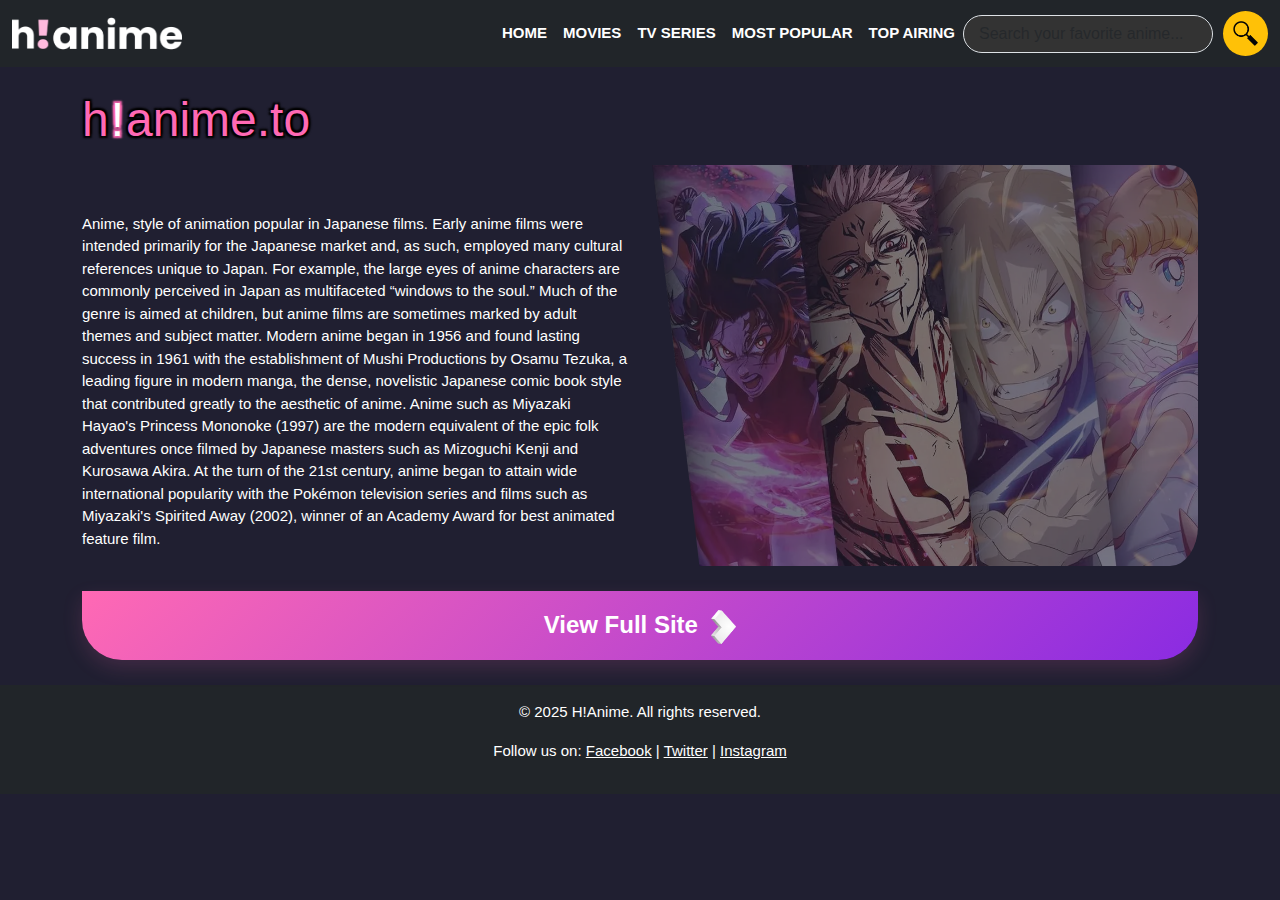
<file: index.html>
<!DOCTYPE html>
<html lang="en">

<head>
    <meta charset="UTF-8">
    <meta name="viewport" content="width=device-width, initial-scale=1.0">
    <title>H!Anime</title>
    <link rel="stylesheet" href="https://cdn.jsdelivr.net/npm/bootstrap@5.3.2/dist/css/bootstrap.min.css"
        integrity="sha384-T3c6CoIi6uLrA9TneNEoa7RxnatzjcDSCmG1MXxSR1GAsXEV/Dwwykc2MPK8M2HN" crossorigin="anonymous">
    <script src="https://cdn.jsdelivr.net/npm/bootstrap@5.3.2/dist/js/bootstrap.bundle.min.js"></script>
    <script src="https://code.jquery.com/jquery-3.6.0.min.js"></script>
    <link rel="stylesheet" href="main.css">
</head>

<body>
    <!-- Navbar -->
    <div id="navbar"></div>
    <script>
        $("#navbar").load("navbar.html");
    </script>
    
    <!-- Content -->
    <section class="container mt-4">
        <div class="content row d-inline-flex">
            <h1 class="d-inline-flex hianime">h<span class="i">!</span>anime.to</h1>
            <p class="anime mt-5 col-6 text-white d-flex align-items-center">
                Anime, style of animation popular in Japanese films. Early anime films were intended primarily for the
                Japanese market and, as such, employed many cultural references unique to Japan. For example, the large
                eyes of anime characters are commonly perceived in Japan as multifaceted “windows to the soul.” Much of
                the genre is aimed at children, but anime films are sometimes marked by adult themes and subject matter.
                Modern anime began in 1956 and found lasting success in 1961 with the establishment of Mushi Productions
                by Osamu Tezuka, a leading figure in modern manga, the dense, novelistic Japanese comic book style that
                contributed greatly to the aesthetic of anime. Anime such as Miyazaki Hayao's Princess Mononoke (1997)
                are the modern equivalent of the epic folk adventures once filmed by Japanese masters such as Mizoguchi
                Kenji and Kurosawa Akira. At the turn of the 21st century, anime began to attain wide international
                popularity with the Pokémon television series and films such as Miyazaki's Spirited Away (2002), winner
                of an Academy Award for best animated feature film.
            </p>
            <img class="anw-min col-6" src="photos/anw-min.webp" alt="anime">
        </div>
        <!-- Full Site -->
        <a href="fullsite.html"><button class="fullsite col-12 fw-bolder text-white">
                View Full Site &nbsp;<img src="photos/arrow.png" alt="arrow" width="25px">
        </button></a>
    </section>
    <div id="footer"></div>
    <script>
        $("#footer").load("footer.html");
    </script>
</body>

</html>
</file>
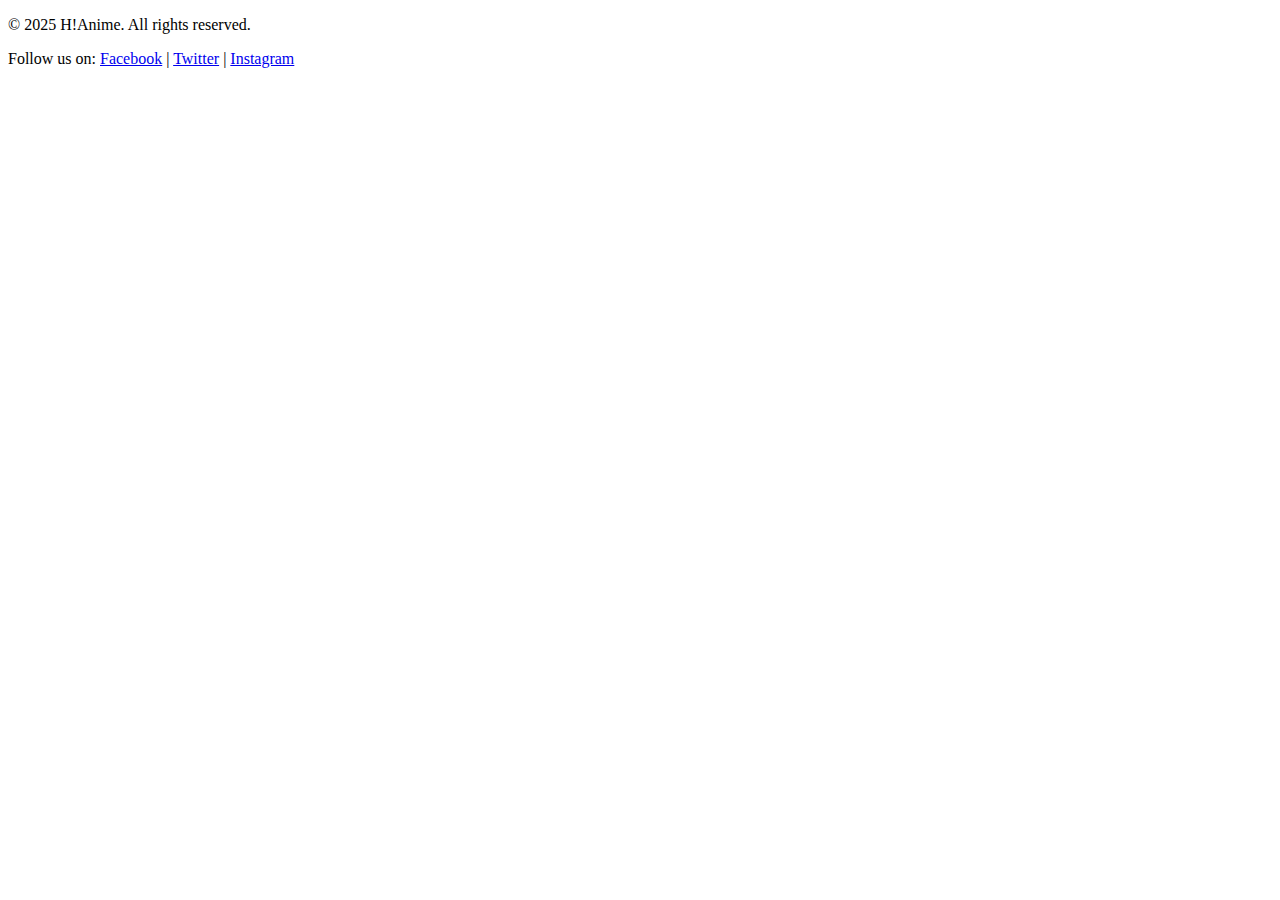
<file: footer.html>
<!DOCTYPE html>
<html lang="en">

<head>
    <meta charset="UTF-8">
    <meta name="viewport" content="width=device-width, initial-scale=1.0">
    <title>Footer</title>
</head>

<body>
    <footer class="bg-dark text-white text-center p-3">
        <p>&copy; 2025 H!Anime. All rights reserved.</p>
        <p>Follow us on:
            <a href="#" class="text-white">Facebook</a> |
            <a href="#" class="text-white">Twitter</a> |
            <a href="#" class="text-white">Instagram</a>
        </p>
    </footer>
</body>

</html>
</file>
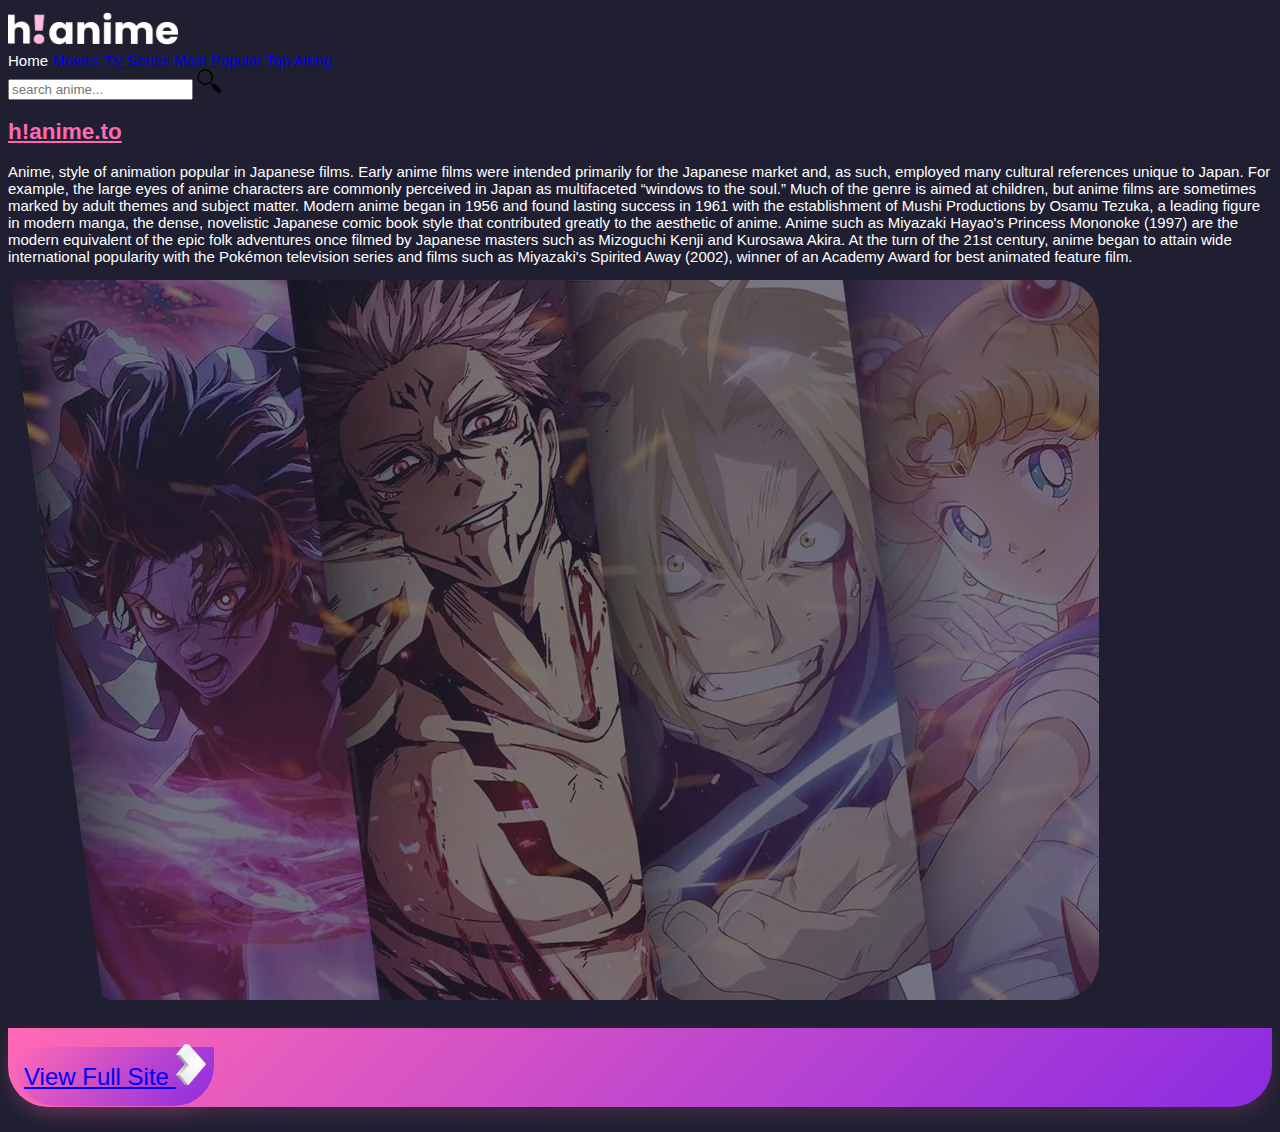
<file: main.html>
<!DOCTYPE html>
<html lang="en">

<head>
    <meta charset="UTF-8">
    <meta name="viewport" content="width=device-width, initial-scale=1.0">
    <title>H!Anime</title>
    <link rel="stylesheet" href="https://cdn.jsdelivr.net/npm/bootstrap@5.3.2/dist/css/bootstrap.min.css" integrity="sha384-T3c6CoIi6uLrA9TneNEoa7RxnatzjcDSCmG1MXxSR1GAsXEV/Dwwykc2MPK8M2HN" crossorigin="anonymous">
    <link rel="stylesheet" href="main.css">
</head>

<body>
    <!-- Navbar -->
    <nav class="bg-dark text-white">
        <div class="d-inline-flex my-2">
            <a href="photos/logo.png">
                <img class="p-2 mx-2 my-2" src="photos/logo.png" alt="Crunchyroll" width="170">
            </a>
            <div class="d-flex mt-3">
                <a class="p-2 mx-2 my-2 text-decoration-none fw-bold text-white">Home</a>
                <a class="p-2 mx-2 my-2 text-decoration-none fw-bold text-white" href="#">Movies</a>
                <a class="p-2 mx-2 my-2 text-decoration-none fw-bold text-white" href="#">TV Series</a>
                <a class="p-2 mx-2 my-2 text-decoration-none fw-bold text-white" href="#">Most Popular</a>
                <a class="p-2 mx-2 my-2 text-decoration-none fw-bold text-white" href="#">Top Airing</a>
            </div>
        </div>
        <div class="searchbar d-inline">
            <input type="text" class="search ms-4 bg-dark bg-gradient" placeholder="search anime...">
            <a class="ms-2" href="#">
                <img src="photos/search.png" alt="search" width="25">
            </a>
        </div>
    </nav>
    <!-- Content -->
    <section class="container mt-4">
        <div class="content row d-inline-flex">
            <h2 class="d-inline-flex">h!anime.to</h2>
            <p class="anime mt-5 col-6 text-white d-flex align-items-center">
                Anime, style of animation popular in Japanese films. Early anime films were intended primarily for the
                Japanese market and, as such, employed many cultural references unique to Japan. For example, the large
                eyes of anime characters are commonly perceived in Japan as multifaceted “windows to the soul.” Much of
                the genre is aimed at children, but anime films are sometimes marked by adult themes and subject matter.
                Modern anime began in 1956 and found lasting success in 1961 with the establishment of Mushi Productions
                by Osamu Tezuka, a leading figure in modern manga, the dense, novelistic Japanese comic book style that
                contributed greatly to the aesthetic of anime. Anime such as Miyazaki Hayao's Princess Mononoke (1997)
                are the modern equivalent of the epic folk adventures once filmed by Japanese masters such as Mizoguchi
                Kenji and Kurosawa Akira. At the turn of the 21st century, anime began to attain wide international
                popularity with the Pokémon television series and films such as Miyazaki's Spirited Away (2002), winner
                of an Academy Award for best animated feature film.
            </p>
            <img class="anw-min col-6" src="photos/anw-min.webp" alt="anime">
        </div>
        <!-- Full Site -->
        <div class="fullsite row">
            <a href="#" class="col-12 fullsite text-decoration-none fw-bolder text-white mt-4">
                View Full Site
                <img src="photos/arrow.png" alt="arrow" width="30px">
            </a>
        </div>
    </section>
</body>

</html>
</file>
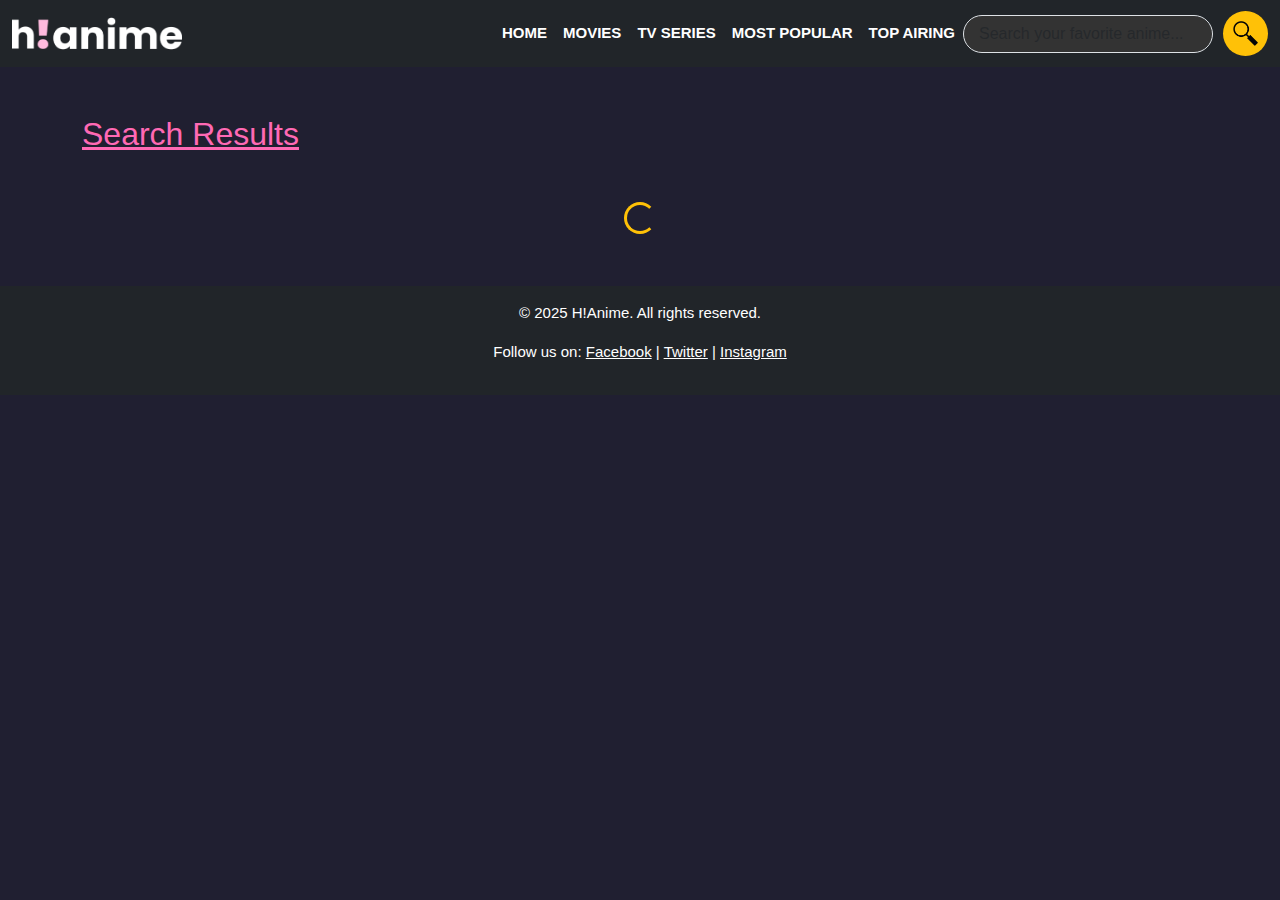
<file: search-results.html>
<!DOCTYPE html>
<html lang="en">

<head>
    <meta charset="UTF-8">
    <meta name="viewport" content="width=device-width, initial-scale=1.0">
    <title>Search Results - h!anime</title>
    <link href="https://cdn.jsdelivr.net/npm/bootstrap@5.3.2/dist/css/bootstrap.min.css" rel="stylesheet">
    <link rel="stylesheet" href="main.css">
</head>

<body>
    <!-- Navbar -->
    <div id="navbar"></div>

    <!-- Search Results Section -->
    <section class="container mt-5">
        <h2 class="mb-4">Search Results</h2>
        <div class="text-center my-5" id="loadingSpinner">
            <div class="spinner-border text-warning" role="status">
                <span class="visually-hidden">Loading...</span>
            </div>
        </div>

        <div class="row" id="searchResultsGrid"></div>
    </section>

    <!-- Footer -->
    <div id="footer"></div>

    <!-- Scripts -->
    <script src="https://cdn.jsdelivr.net/npm/bootstrap@5.3.2/dist/js/bootstrap.bundle.min.js"></script>
    <script src="https://code.jquery.com/jquery-3.6.0.min.js"></script>
    <script>
        $("#navbar").load("navbar.html");
        $("#footer").load("footer.html");

        const urlParams = new URLSearchParams(window.location.search);
        const query = urlParams.get('query');

        const spinner = document.getElementById("loadingSpinner");
        const container = document.getElementById("searchResultsGrid");

        spinner.style.display = "block"; // Show spinner initially

        if (query) {
            fetch(`https://api.jikan.moe/v4/anime?q=${query}&order_by=title&sort=asc&limit=12`)
                .then(response => response.json())
                .then(data => {
                    spinner.style.display = "none"; // Hide spinner after loading

                    const results = data.data;
                    if (results.length === 0) {
                        container.innerHTML = '<p class="text-white">No results found.</p>';
                        return;
                    }

                    results.forEach(anime => {
                        const col = document.createElement('div');
                        col.className = 'col-6 col-md-4 col-lg-2 mb-4';
                        const genres = anime.genres.map(g => `<span class="badge bg-secondary me-1">${g.name}</span>`).join('');
                        col.innerHTML = `
                    <div class="anime-card p-3 h-100 d-flex flex-column">
                        <div class="genre-tags mb-2">${genres}</div>
                        <img src="${anime.images.jpg.image_url}" alt="${anime.title}" class="mb-3">
                        <h5>${anime.title}</h5>
                        <p class="card-desc">${anime.synopsis ? anime.synopsis.slice(0, 100) + "..." : "No description available."}</p>
                        <a href="${anime.url}" target="_blank" class="btn btn-pink mt-auto">Watch Now</a>
                    </div>
                `;
                        container.appendChild(col);
                    });
                })
                .catch(err => {
                    spinner.style.display = "none"; // Hide on error too
                    console.error(err);
                    container.innerHTML = '<p class="text-white">An error occurred. Please try again.</p>';
                });
        }
    </script>
</body>

</html>
</file>
<file: main.css>
:root {
    --font-family-base: 'Segoe UI', Tahoma, Geneva, Verdana, sans-serif;
    --font-size-base: 15px;
    --font-size-title: 3rem;
    --font-size-subtitle: 0.9rem;
    --color-text: white;
    --color-primary: hotpink;
    --color-primary-dark: deeppink;
    --color-bg: rgb(32, 31, 49);
    --color-card-bg: #1e1d2b;
    --color-card-shadow: rgba(255, 105, 180, 0.15);
    --color-card-shadow-hover: rgba(255, 105, 180, 0.25);
    --color-scrollbar-thumb: #555555b4;
    --color-scrollbar-thumb-hover: #696969d1;
    --color-scrollbar-track: rgba(54, 54, 54, 0.409);
    --color-btn-yellow: #ffc107;
    --color-btn-yellow-dark: #e0a800;
    --color-footer-bg: #343a40;
    --color-secondary: #333;
    --color-secondary-hover: #444;
    --font-title: Impact, Haettenschweiler, 'Arial Narrow Bold', sans-serif;
}

body {
    font-family: var(--font-family-base);
    font-size: var(--font-size-base);
    color: var(--color-text);
    background-color: var(--color-bg);
}

.search-bar {
    background-color: var(--color-secondary);
    color: var(--color-text);
    border-radius: 30px;
    padding-left: 15px;
    width: 250px;
    transition: all 0.3s ease;
}

.search-bar:focus {
    background-color: var(--color-secondary-hover);
    outline: none;
    box-shadow: none;
}

.search-btn {
    background-color: var(--color-btn-yellow);
    border-radius: 50%;
    padding: 10px;
    border: none;
    cursor: pointer;
    transition: background-color 0.3s ease;
}

.search-btn:hover {
    background-color: var(--color-btn-yellow-dark);
}

.navbar-nav .nav-link {
    padding: 10px 15px;
    font-weight: bold;
    text-transform: uppercase;
    color: var(--color-text);
    transition: color 0.3s ease;
}

.navbar-nav .nav-link:hover {
    color: var(--color-btn-yellow);
}

@media (max-width: 768px) {
    .search-bar {
        width: 150px;
    }
}

h2 {
    text-decoration: underline;
    color: var(--color-primary);
    font-family: var(--font-title);
}

h1,
h1 .i {
    font-family: var(--font-title);
}

h1 .i {
    color: var(--color-text);
    text-shadow: 2px 2px 2px var(--color-primary), -2px -2px 2px var(--color-primary), 2px -2px 2px var(--color-primary), -2px 2px 2px var(--color-primary);
    font-size: var(--font-size-title);
    margin: 0 2px;
}

h1.hianime {
    font-size: var(--font-size-title);
    margin-bottom: 1rem;
    text-shadow: 2px 2px 2px black, -2px -2px 2px black, 2px -2px 2px black, -2px 2px 2px black;
    color: var(--color-primary);
}

.anw-min {
    opacity: .4;
    border-radius: 0 40px 40px 0;
}

.fullsite {
    padding: 1rem .5rem;
    border-radius: 0 0 40px 40px;
    font-size: x-large;
    background: linear-gradient(135deg, var(--color-primary), #8a2be2);
    box-shadow: 0 8px 20px var(--color-card-shadow);
    border: none;
    margin: 25px auto;
}

.fullsite:hover {
    cursor: pointer;
    transition: background-color 0.3s ease, transform 0.3s ease, box-shadow 0.3s ease;
    transform: translateY(-2px);
    box-shadow: 0 12px 25px var(--color-card-shadow-hover);
}

.fullsite:active {
    transform: translateY(0px);
    box-shadow: 0 8px 20px var(--color-card-shadow);
    background: linear-gradient(135deg, #d55695, #7022ba);
}

::-webkit-scrollbar {
    width: .5rem;
}

::-webkit-scrollbar-track {
    background: var(--color-scrollbar-track);
}

::-webkit-scrollbar-thumb {
    background: var(--color-scrollbar-thumb);
}

::-webkit-scrollbar-thumb:hover {
    background: var(--color-scrollbar-thumb-hover);
}

.anime-card,
.category-card {
    background-color: var(--color-card-bg);
    border-radius: 20px;
    transition: transform 0.3s ease, box-shadow 0.3s ease;
    box-shadow: 0 8px 20px var(--color-card-shadow);
    color: var(--color-text);
}

.anime-card:hover {
    transform: translateY(-10px);
    box-shadow: 0 12px 25px var(--color-card-shadow-hover);
}

.anime-card h5 {
    color: var(--color-primary);
    font-weight: bold;
    font-family: var(--font-family-base);
}

.anime-card img {
    width: 100%;
    border-radius: 15px;
}

.card-desc {
    font-size: var(--font-size-subtitle);
    color: rgb(200, 200, 200);
    margin-top: auto;
}

.stars {
    color: gold;
    font-size: 1.2rem;
}

.btn-pink {
    background-color: var(--color-primary);
    color: var(--color-text);
    border: none;
    padding: 10px;
    border-radius: 10px;
    cursor: pointer;
}

.btn-pink:hover {
    background-color: var(--color-primary-dark);
}

.btn-pink:focus {
    outline: none;
    box-shadow: 0 0 0 3px var(--color-card-shadow);
}

#search-suggestions {
    max-height: 250px;
    overflow-y: auto;
    font-size: var(--font-size-subtitle);
}

.suggestion-item {
    padding: 8px 12px;
    cursor: pointer;
}

.suggestion-item:hover {
    background-color: var(--color-footer-bg);
}

@media (max-width: 768px) {
    h1.hianime {
        font-size: 2.2rem;
        text-align: center;
    }

    .anime {
        text-align: justify;
        font-size: 0.85rem;
    }
}
</file>
